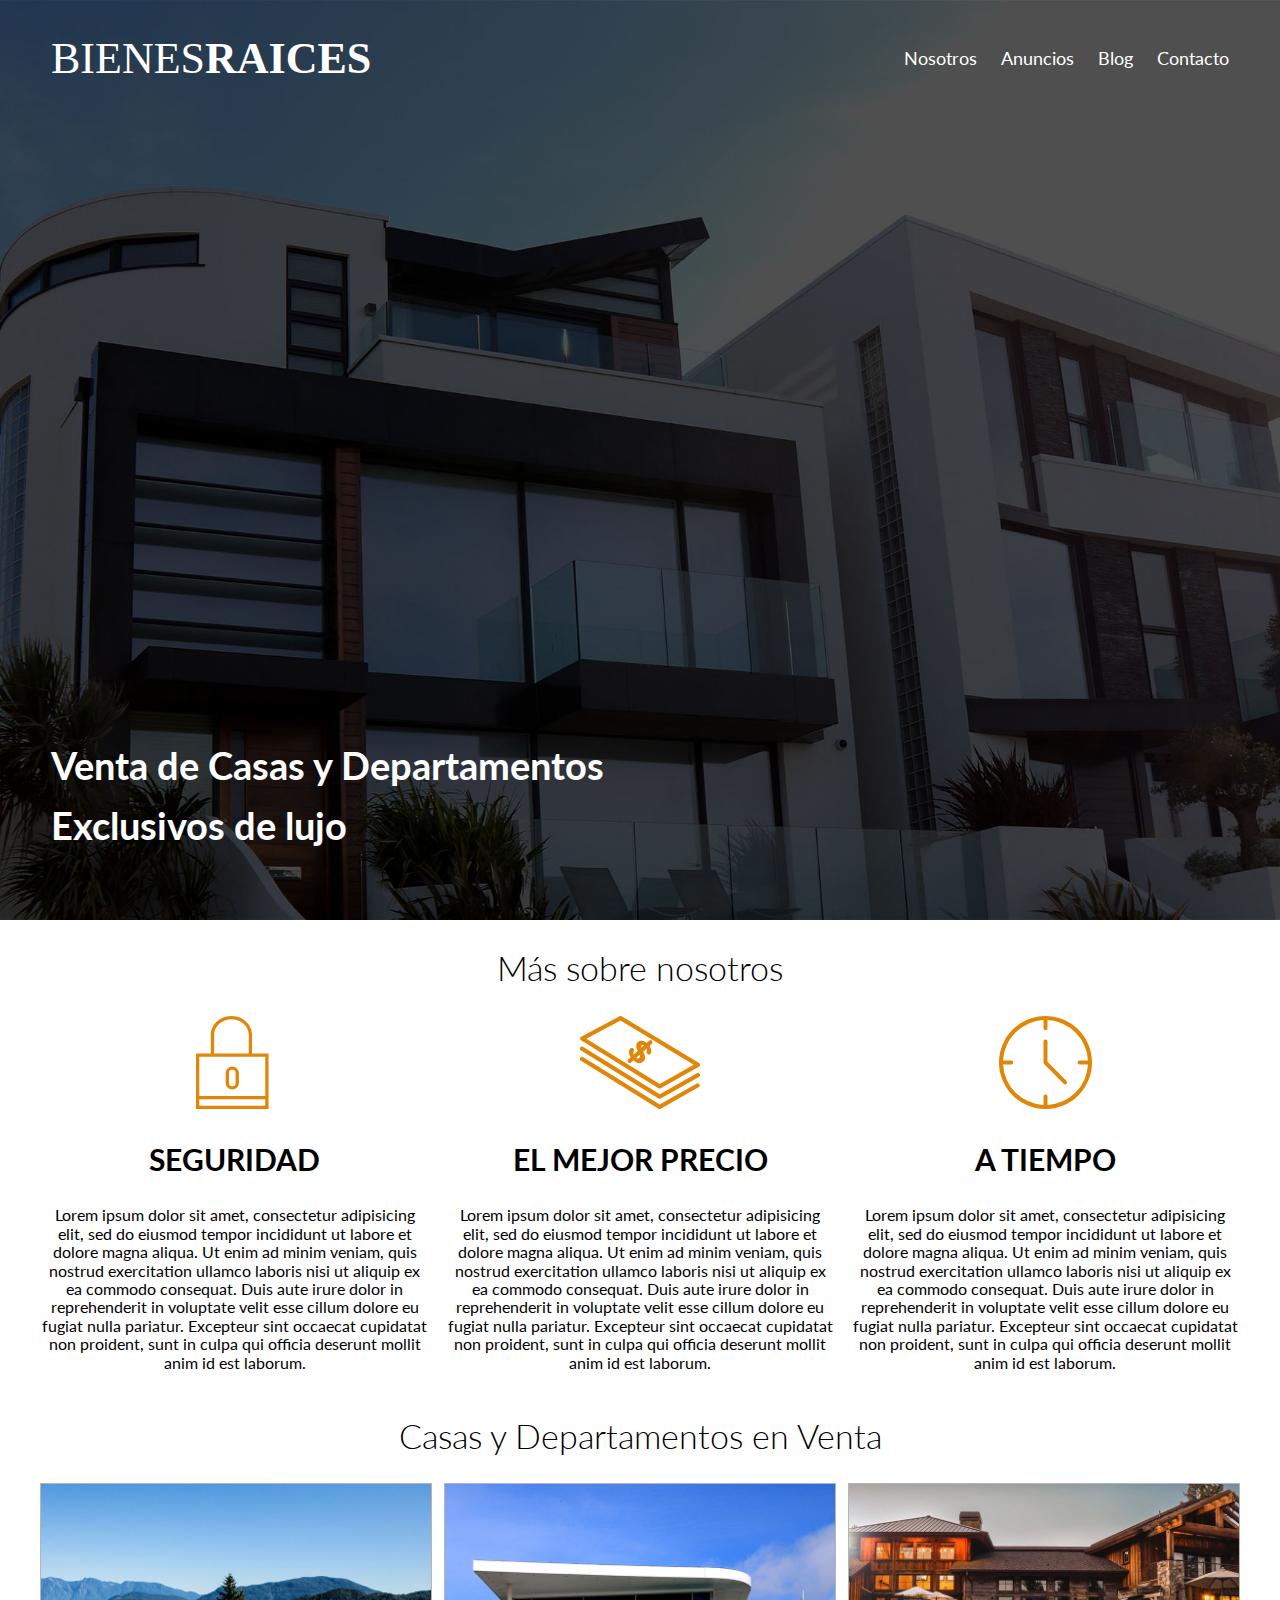
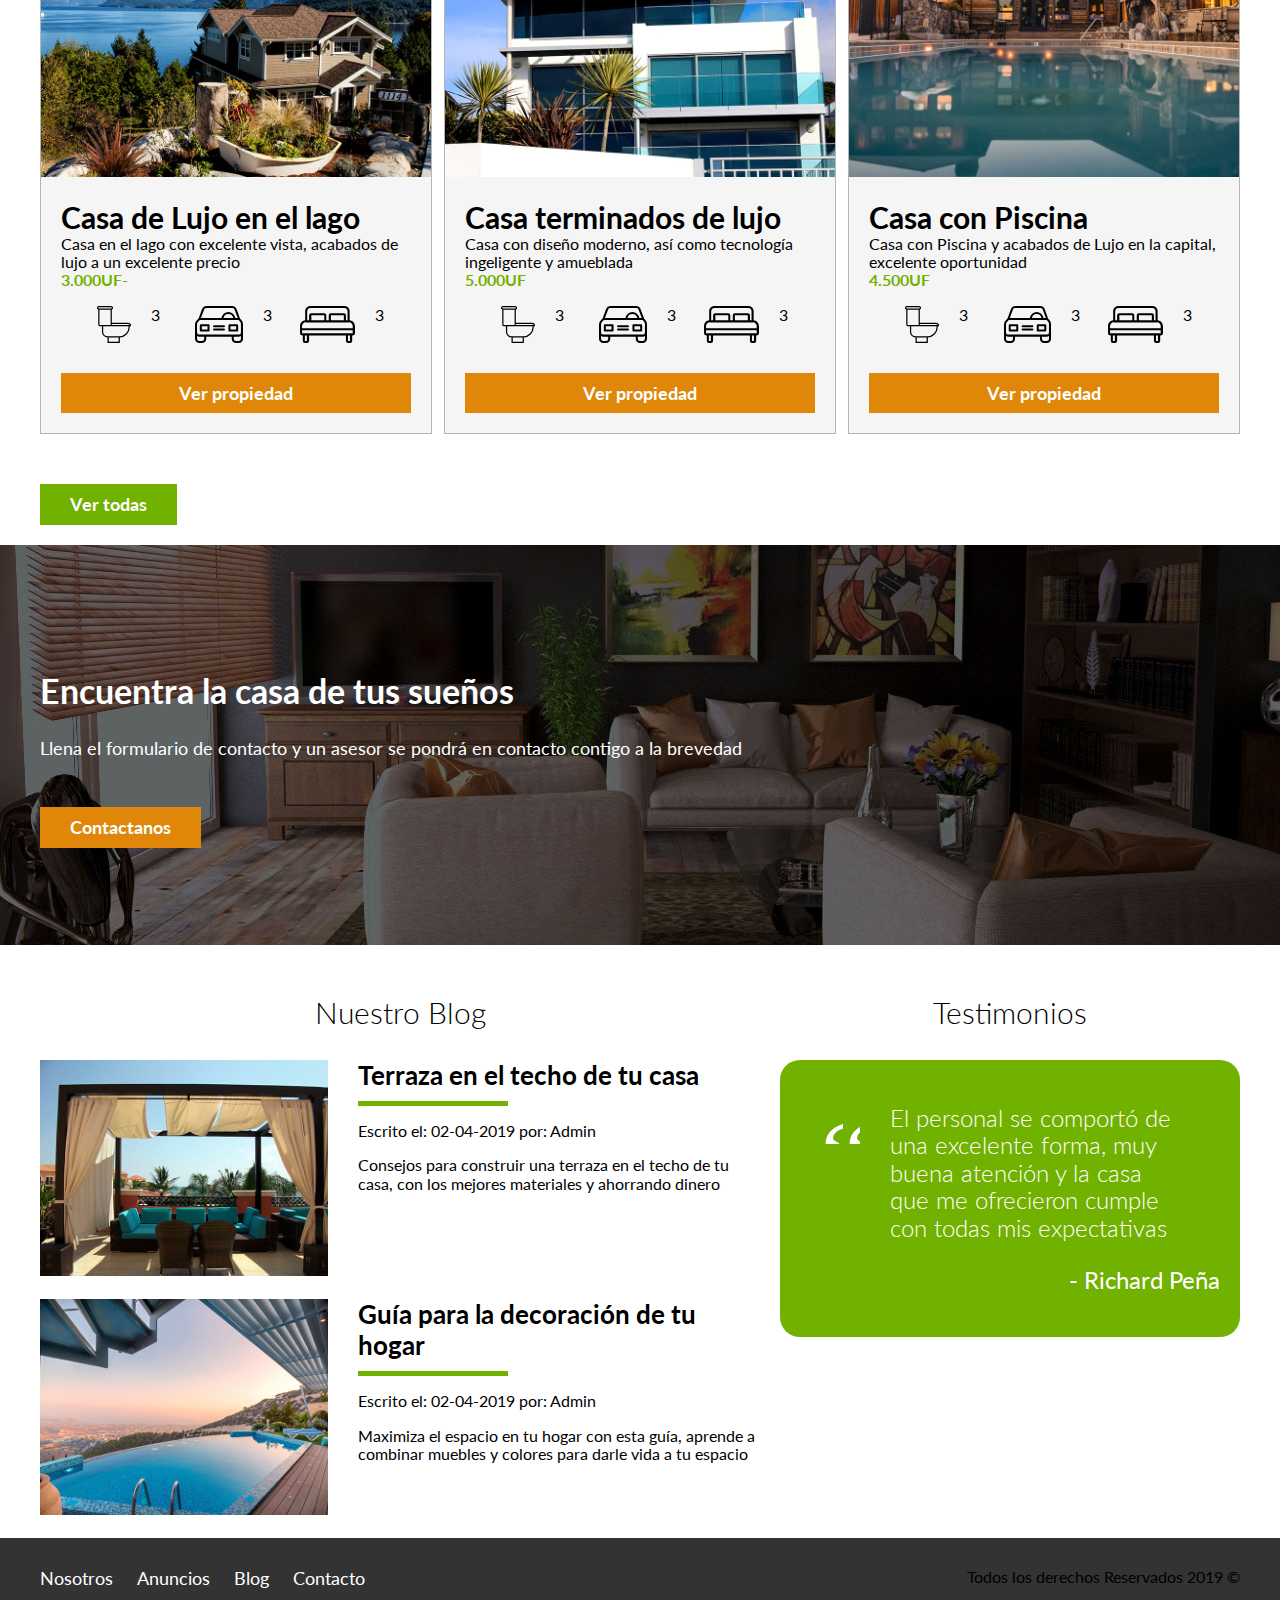
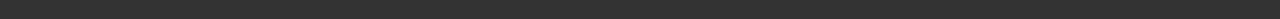
<file: index.html>
<!DOCTYPE html>
<html lang="es" dir="ltr">
  <head>
    <meta charset="utf-8">
    <title>Proyecto Bienes Raices</title>
    <link href="https://fonts.googleapis.com/css?family=Lato:300,400,700,900" rel="stylesheet">
    <link rel="stylesheet" href="css/normalize.css">
    <link rel="stylesheet" href="css/master.css">

  </head>
  <body>

    <header class="site-header inicio">
      <div class="contenedor contenido-header">
        <div class="barra">
          <a href="index.html">
            <img src="img/logo.svg" alt="Logotipo de Bienes Raices">
          </a>
          <nav class="navegacion">
            <a href="nosotros.html">Nosotros</a>
            <a href="anuncios.html">Anuncios</a>
            <a href="blog.html">Blog</a>
            <a href="contacto.html">Contacto</a>
          </nav>
        </div>
        <h1>Venta de Casas y Departamentos Exclusivos de lujo</h1>

      </div>
    </header>

    <section class="contenedor seccion">
      <h2 class="fw-300 centrar-texto">Más sobre nosotros</h2>

      <div class="iconos-nosotros">
        <div class="icono">
          <img src="img/icono1.svg" alt="Icono Seguridad">
          <h3>Seguridad</h3>
          <p>Lorem ipsum dolor sit amet, consectetur adipisicing elit, sed do eiusmod tempor incididunt ut labore et dolore magna aliqua. Ut enim ad minim veniam, quis nostrud exercitation ullamco laboris nisi ut aliquip ex ea commodo consequat. Duis aute irure dolor in reprehenderit in voluptate velit esse cillum dolore eu fugiat nulla pariatur. Excepteur sint occaecat cupidatat non proident, sunt in culpa qui officia deserunt mollit anim id est laborum.</p>
        </div>

        <div class="icono">
          <img src="img/icono2.svg" alt="Icono Mejor precio">
          <h3>El mejor precio</h3>
          <p>Lorem ipsum dolor sit amet, consectetur adipisicing elit, sed do eiusmod tempor incididunt ut labore et dolore magna aliqua. Ut enim ad minim veniam, quis nostrud exercitation ullamco laboris nisi ut aliquip ex ea commodo consequat. Duis aute irure dolor in reprehenderit in voluptate velit esse cillum dolore eu fugiat nulla pariatur. Excepteur sint occaecat cupidatat non proident, sunt in culpa qui officia deserunt mollit anim id est laborum.</p>
        </div>

        <div class="icono">
          <img src="img/icono3.svg" alt="Icono a tiempo">
          <h3>A tiempo</h3>
          <p>Lorem ipsum dolor sit amet, consectetur adipisicing elit, sed do eiusmod tempor incididunt ut labore et dolore magna aliqua. Ut enim ad minim veniam, quis nostrud exercitation ullamco laboris nisi ut aliquip ex ea commodo consequat. Duis aute irure dolor in reprehenderit in voluptate velit esse cillum dolore eu fugiat nulla pariatur. Excepteur sint occaecat cupidatat non proident, sunt in culpa qui officia deserunt mollit anim id est laborum.</p>
        </div>
      </div>
    </section>

    <main class="seccion contenedor">
      <h2 class="fw-300 centrar-texto">Casas y Departamentos en Venta</h2>
      <div class="contenedor-anuncio">
        <div class="anuncio">
          <img src="img/anuncio1.jpg" alt="Casa en el lago">
          <div class="contenido-anuncio">
            <h3>Casa de Lujo en el lago</h3>
            <p>Casa en el lago con excelente vista, acabados de lujo a un excelente precio</p>
            <p class="precio">3.000UF-</p>
            <ul class="iconos-caracteristicas">
              <li>
                <img src="img/icono_wc.svg" alt="icono wc">
                <p>3</p>
              </li>
              <li>
                <img src="img/icono_estacionamiento.svg" alt="icono estacionamiento">
                <p>3</p>
              </li>
              <li>
                <img src="img/icono_dormitorio.svg" alt="icono habitaciones">
                <p>3</p>
              </li>
            </ul>
            <a href="anuncio.html" class="boton boton-amarillo d-block">Ver propiedad</a>
          </div>
        </div>

        <div class="anuncio">
          <img src="img/anuncio2.jpg" alt="Casa con terminados de lujo">
          <div class="contenido-anuncio">
            <h3>Casa terminados de lujo</h3>
            <p>Casa con diseño moderno, así como tecnología ingeligente y amueblada</p>
            <p class="precio">5.000UF</p>
            <ul class="iconos-caracteristicas">
              <li>
                <img src="img/icono_wc.svg" alt="icono wc">
                <p>3</p>
              </li>
              <li>
                <img src="img/icono_estacionamiento.svg" alt="icono estacionamiento">
                <p>3</p>
              </li>
              <li>
                <img src="img/icono_dormitorio.svg" alt="icono habitaciones">
                <p>3</p>
              </li>
            </ul>

            <a href="anuncio.html" class="boton boton-amarillo d-block">Ver propiedad</a>
          </div>
        </div>

        <div class="anuncio">
          <img src="img/anuncio3.jpg" alt="Casa con Piscina">
          <div class="contenido-anuncio">
            <h3>Casa con Piscina</h3>
            <p>Casa con Piscina y acabados de Lujo en la capital, excelente oportunidad</p>
            <p class="precio">4.500UF</p>
            <ul class="iconos-caracteristicas">
              <li>
                <img src="img/icono_wc.svg" alt="icono wc">
                <p>3</p>
              </li>
              <li>
                <img src="img/icono_estacionamiento.svg" alt="icono estacionamiento">
                <p>3</p>
              </li>
              <li>
                <img src="img/icono_dormitorio.svg" alt="icono habitaciones">
                <p>3</p>
              </li>
            </ul>
            <a href="anuncio.html" class="boton boton-amarillo d-block">Ver propiedad</a>
          </div>
        </div>
      </div>
      </div>

      <div class="ver-todas">
        <a href="anuncios.html" class="boton boton-verde">Ver todas</a>
      </div>
      </main>

    <section class="imagen-contacto">
      <div class="contenedor contenido-contacto">
        <h2>Encuentra la casa de tus sueños</h2>
        <p>Llena el formulario de contacto y un asesor se pondrá en contacto contigo a la brevedad</p>
        <a href="contacto.html" class="boton boton-amarillo">Contactanos</a>
      </div>
    </section>

    <div class="contenedor-inferior contenedor seccion">
      <section class="blog">
        <h3 class="centrar-texto fw-300">Nuestro Blog</h3>

        <article class="entrada-blog">
          <div class="imagen">
            <img src="img/blog1.jpg" alt="Blog 1">
          </div>
          <div class="texto-entrada">
            <a href="entrada.html">
              <h4>Terraza en el techo de tu casa</h4>
            </a>
            <p>Escrito el: <span>02-04-2019</span> por: <span>Admin</span></p>
            <p>Consejos para construir una terraza en el techo de tu casa, con los mejores materiales y ahorrando dinero</p>
          </div>
        </article>

        <article class="entrada-blog">
          <div class="imagen">
            <img src="img/blog2.jpg" alt="Blog 2">
          </div>
          <div class="texto-entrada">
            <a href="entrada.html">
              <h4> Guía para la decoración de tu hogar</h4>
            </a>
            <p>Escrito el: <span>02-04-2019</span> por: <span>Admin</span></p>
            <p>Maximiza el espacio en tu hogar con esta guía, aprende a combinar muebles y colores para darle vida a tu espacio</p>
          </div>
        </article>
      </section>

      <section class="testimoniales">
        <h3 class="centrar-texto fw-300">Testimonios</h3>
        <div class="testimonial">
          <blockquote cite="http://">
            El personal se comportó de una excelente forma, muy buena atención y la casa que me ofrecieron cumple con todas mis expectativas
          </blockquote>
          <p>- Richard Peña</p>
        </div>

      </section>
    </div>


    <footer class="site-footer">
      <div class="contenedor contenedor-footer">
        <nav class="navegacion">
          <a href="nosotros.html">Nosotros</a>
          <a href="anuncios.html">Anuncios</a>
          <a href="blog.html">Blog</a>
          <a href="contacto.html">Contacto</a>
        </nav>
        <p class="copyright">Todos los derechos Reservados 2019 &copy;</p>
      </div>
  </footer>

</body>
</html>
</file>
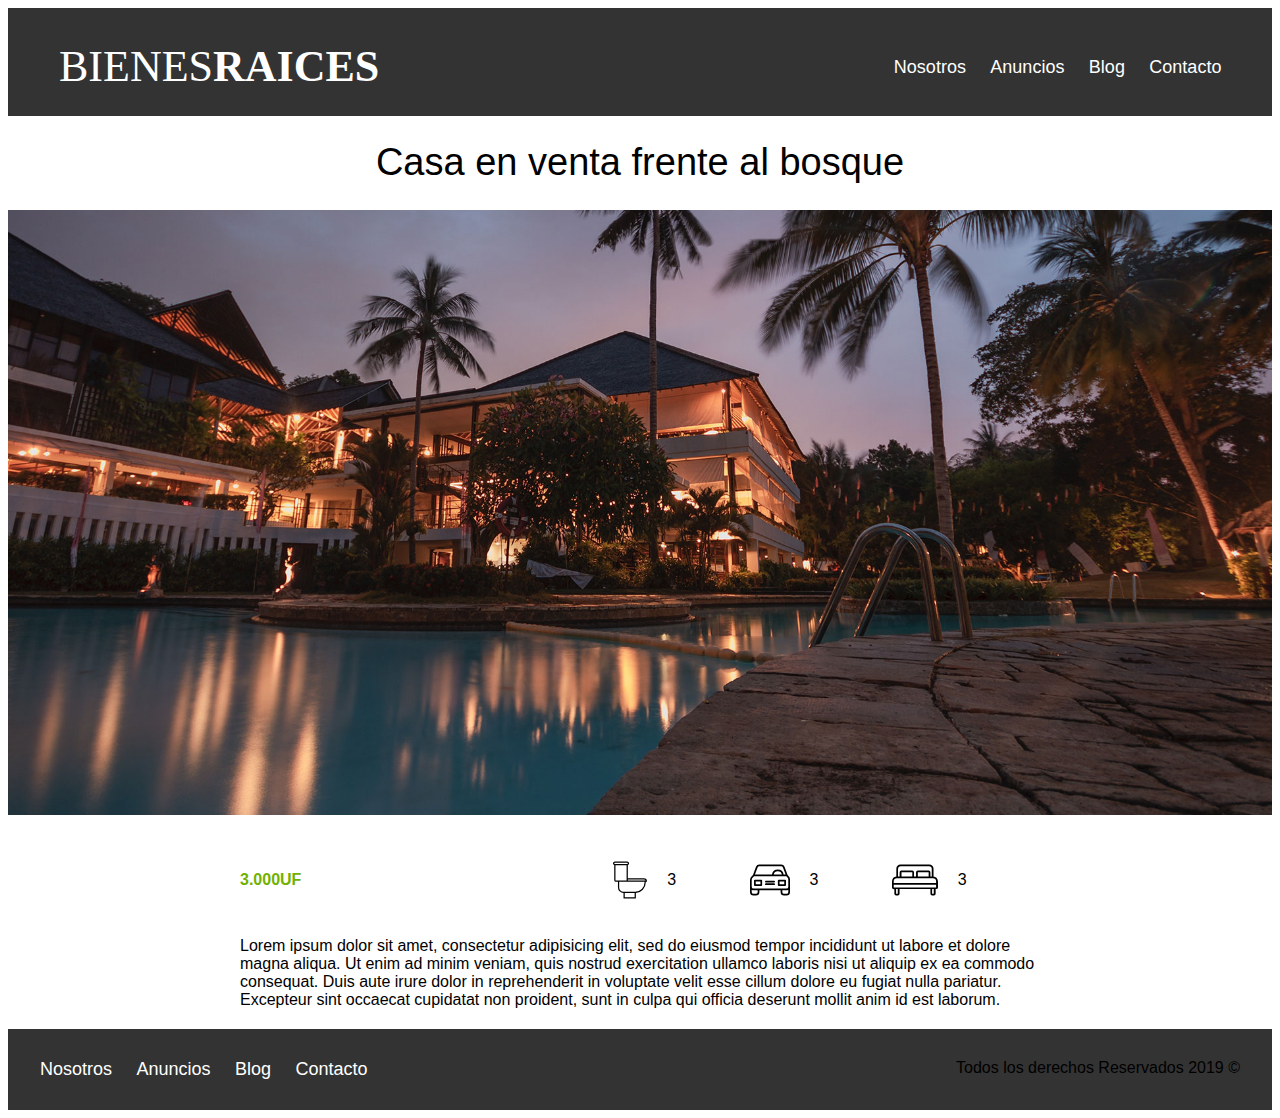
<file: anuncio.html>
<!DOCTYPE html>
<html lang="en" dir="ltr">
  <head>
    <meta charset="utf-8">
    <title></title>
    <link rel="stylesheet" href="css/master.css">
  </head>
  <body>
    <header class="site-header">
      <div class="contenedor contenido-header">
        <div class="barra">
          <a href="index.html">
            <img src="img/logo.svg" alt="Logotipo de Bienes Raices">
          </a>
          <nav class="navegacion">
            <a href="nosotros.html">Nosotros</a>
            <a href="anuncios.html">Anuncios</a>
            <a href="blog.html">Blog</a>
            <a href="contacto.html">Contacto</a>
          </nav>
        </div>


      </div>
    </header>

    <h1 class="fw-300 centrar-texto">Casa en venta frente al bosque</h1>
    <img src="img/destacada.jpg" alt="Imagen anuncio">

    <main class="contenedor seccion contenido-centrado">
      <div class="resumen-propiedad">
        <p class="precio">3.000UF</p>
        <ul class="iconos-caracteristicas">
          <li>
            <img src="img/icono_wc.svg" alt="icono wc">
            <p>3</p>
          </li>
          <li>
            <img src="img/icono_estacionamiento.svg" alt="icono estacionamiento">
            <p>3</p>
          </li>
          <li>
            <img src="img/icono_dormitorio.svg" alt="icono habitaciones">
            <p>3</p>
          </li>
        </ul>

      </div><!--resumen propiedad-->
      <p>Lorem ipsum dolor sit amet, consectetur adipisicing elit, sed do eiusmod tempor incididunt ut labore et dolore magna aliqua. Ut enim ad minim veniam, quis nostrud exercitation ullamco laboris nisi ut aliquip ex ea commodo consequat. Duis aute irure dolor in reprehenderit in voluptate velit esse cillum dolore eu fugiat nulla pariatur. Excepteur sint occaecat cupidatat non proident, sunt in culpa qui officia deserunt mollit anim id est laborum.</p>



    </main>



    <footer class="site-footer">
      <div class="contenedor contenedor-footer">
        <nav class="navegacion">
          <a href="nosotros.html">Nosotros</a>
          <a href="anuncios.html">Anuncios</a>
          <a href="blog.html">Blog</a>
          <a href="contacto.html">Contacto</a>
        </nav>
        <p class="copyright">Todos los derechos Reservados 2019 &copy;</p>
      </div>
    </footer>

  </body>
</html>
</file>
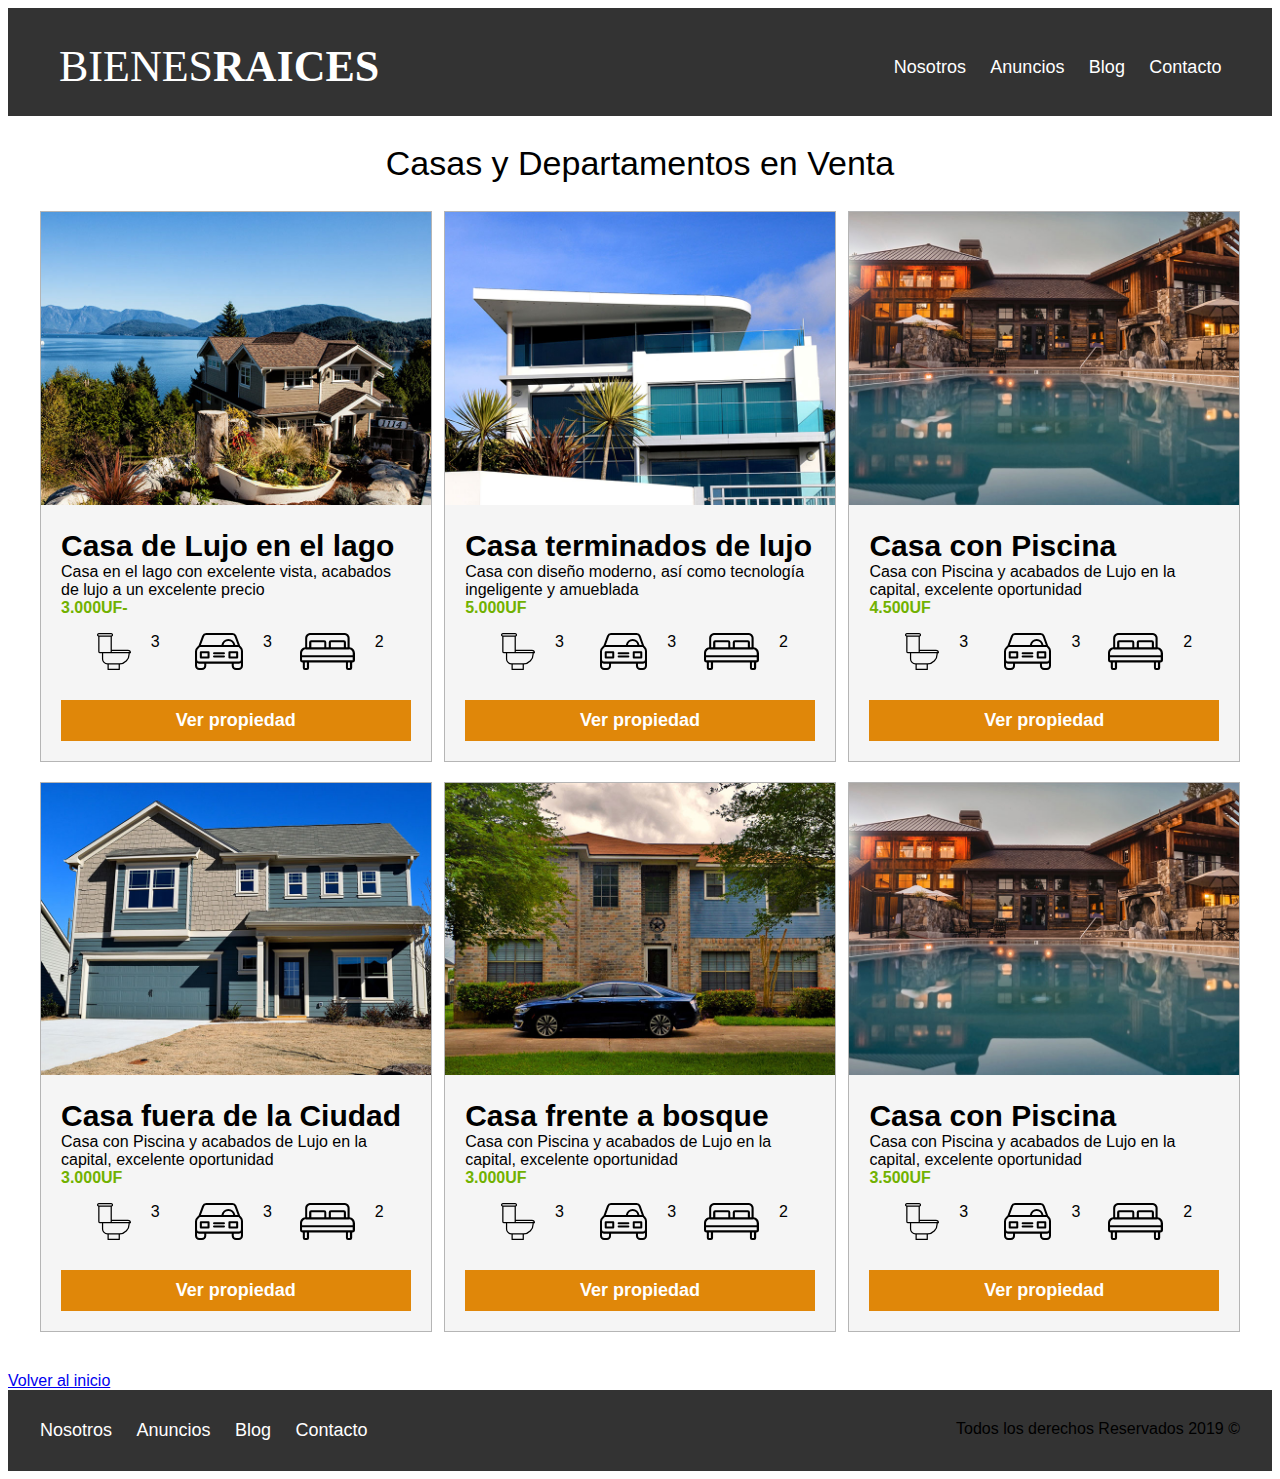
<file: anuncios.html>
<!DOCTYPE html>
<html lang="en" dir="ltr">
  <head>
    <meta charset="utf-8">
    <title></title>
    <link rel="stylesheet" href="css/master.css">
  </head>
  <body>
    <header class="site-header">
      <div class="contenedor contenido-header">
        <div class="barra">
          <a href="index.html">
            <img src="img/logo.svg" alt="Logotipo de Bienes Raices">
          </a>
          <nav class="navegacion">
            <a href="nosotros.html">Nosotros</a>
            <a href="anuncios.html">Anuncios</a>
            <a href="blog.html">Blog</a>
            <a href="contacto.html">Contacto</a>
          </nav>
        </div>


      </div>
    </header>
    <main class="seccion contenedor">
      <h2 class="fw-300 centrar-texto">Casas y Departamentos en Venta</h2>
      <div class="contenedor-anuncio">
        <div class="anuncio">
          <img src="img/anuncio1.jpg" alt="Casa en el lago">
          <div class="contenido-anuncio">
            <h3>Casa de Lujo en el lago</h3>
            <p>Casa en el lago con excelente vista, acabados de lujo a un excelente precio</p>
            <p class="precio">3.000UF-</p>
            <ul class="iconos-caracteristicas">
              <li>
                <img src="img/icono_wc.svg" alt="icono wc">
                <p>3</p>
              </li>
              <li>
                <img src="img/icono_estacionamiento.svg" alt="icono estacionamiento">
                <p>3</p>
              </li>
              <li>
                <img src="img/icono_dormitorio.svg" alt="icono habitaciones">
                <p>2</p>
              </li>
            </ul>
            <a href="anuncio.html" class="boton boton-amarillo d-block">Ver propiedad</a>
          </div>
        </div>

        <div class="anuncio">
          <img src="img/anuncio2.jpg" alt="Casa con terminados de lujo">
          <div class="contenido-anuncio">
            <h3>Casa terminados de lujo</h3>
            <p>Casa con diseño moderno, así como tecnología ingeligente y amueblada</p>
            <p class="precio">5.000UF</p>
            <ul class="iconos-caracteristicas">
              <li>
                <img src="img/icono_wc.svg" alt="icono wc">
                <p>3</p>
              </li>
              <li>
                <img src="img/icono_estacionamiento.svg" alt="icono estacionamiento">
                <p>3</p>
              </li>
              <li>
                <img src="img/icono_dormitorio.svg" alt="icono habitaciones">
                <p>2</p>
              </li>
            </ul>

            <a href="anuncio.html" class="boton boton-amarillo d-block">Ver propiedad</a>
          </div>
        </div>

        <div class="anuncio">
          <img src="img/anuncio3.jpg" alt="Casa con Piscina">
          <div class="contenido-anuncio">
            <h3>Casa con Piscina</h3>
            <p>Casa con Piscina y acabados de Lujo en la capital, excelente oportunidad</p>
            <p class="precio">4.500UF</p>
            <ul class="iconos-caracteristicas">
              <li>
                <img src="img/icono_wc.svg" alt="icono wc">
                <p>3</p>
              </li>
              <li>
                <img src="img/icono_estacionamiento.svg" alt="icono estacionamiento">
                <p>3</p>
              </li>
              <li>
                <img src="img/icono_dormitorio.svg" alt="icono habitaciones">
                <p>2</p>
              </li>
            </ul>
            <a href="anuncio.html" class="boton boton-amarillo d-block">Ver propiedad</a>
          </div>
        </div>

        <div class="anuncio">
          <img src="img/anuncio4.jpg" alt="Casa fuera de la ciudad">
          <div class="contenido-anuncio">
            <h3>Casa fuera de la Ciudad</h3>
            <p>Casa con Piscina y acabados de Lujo en la capital, excelente oportunidad</p>
            <p class="precio">3.000UF</p>
            <ul class="iconos-caracteristicas">
              <li>
                <img src="img/icono_wc.svg" alt="icono wc">
                <p>3</p>
              </li>
              <li>
                <img src="img/icono_estacionamiento.svg" alt="icono estacionamiento">
                <p>3</p>
              </li>
              <li>
                <img src="img/icono_dormitorio.svg" alt="icono habitaciones">
                <p>2</p>
              </li>
            </ul>
            <a href="anuncio.html" class="boton boton-amarillo d-block">Ver propiedad</a>
          </div>
        </div>

        <div class="anuncio">
          <img src="img/anuncio5.jpg" alt="Casa con Piscina">
          <div class="contenido-anuncio">
            <h3>Casa frente a bosque</h3>
            <p>Casa con Piscina y acabados de Lujo en la capital, excelente oportunidad</p>
            <p class="precio">3.000UF</p>
            <ul class="iconos-caracteristicas">
              <li>
                <img src="img/icono_wc.svg" alt="icono wc">
                <p>3</p>
              </li>
              <li>
                <img src="img/icono_estacionamiento.svg" alt="icono estacionamiento">
                <p>3</p>
              </li>
              <li>
                <img src="img/icono_dormitorio.svg" alt="icono habitaciones">
                <p>2</p>
              </li>
            </ul>
            <a href="anuncio.html" class="boton boton-amarillo d-block">Ver propiedad</a>
          </div>
        </div>

        <div class="anuncio">
          <img src="img/anuncio3.jpg" alt="Casa con Piscina">
          <div class="contenido-anuncio">
            <h3>Casa con Piscina</h3>
            <p>Casa con Piscina y acabados de Lujo en la capital, excelente oportunidad</p>
            <p class="precio">3.500UF</p>
            <ul class="iconos-caracteristicas">
              <li>
                <img src="img/icono_wc.svg" alt="icono wc">
                <p>3</p>
              </li>
              <li>
                <img src="img/icono_estacionamiento.svg" alt="icono estacionamiento">
                <p>3</p>
              </li>
              <li>
                <img src="img/icono_dormitorio.svg" alt="icono habitaciones">
                <p>2</p>
              </li>
            </ul>
            <a href="anuncio.html" class="boton boton-amarillo d-block">Ver propiedad</a>
          </div>
        </div>
      </div>
      </div>

      </main>




    <a href="index.html">Volver al inicio</a>
    <footer class="site-footer">
      <div class="contenedor contenedor-footer">
        <nav class="navegacion">
          <a href="nosotros.html">Nosotros</a>
          <a href="anuncios.html">Anuncios</a>
          <a href="blog.html">Blog</a>
          <a href="contacto.html">Contacto</a>
        </nav>
        <p class="copyright">Todos los derechos Reservados 2019 &copy;</p>
      </div>
    </footer>

  </body>
</html>
</file>
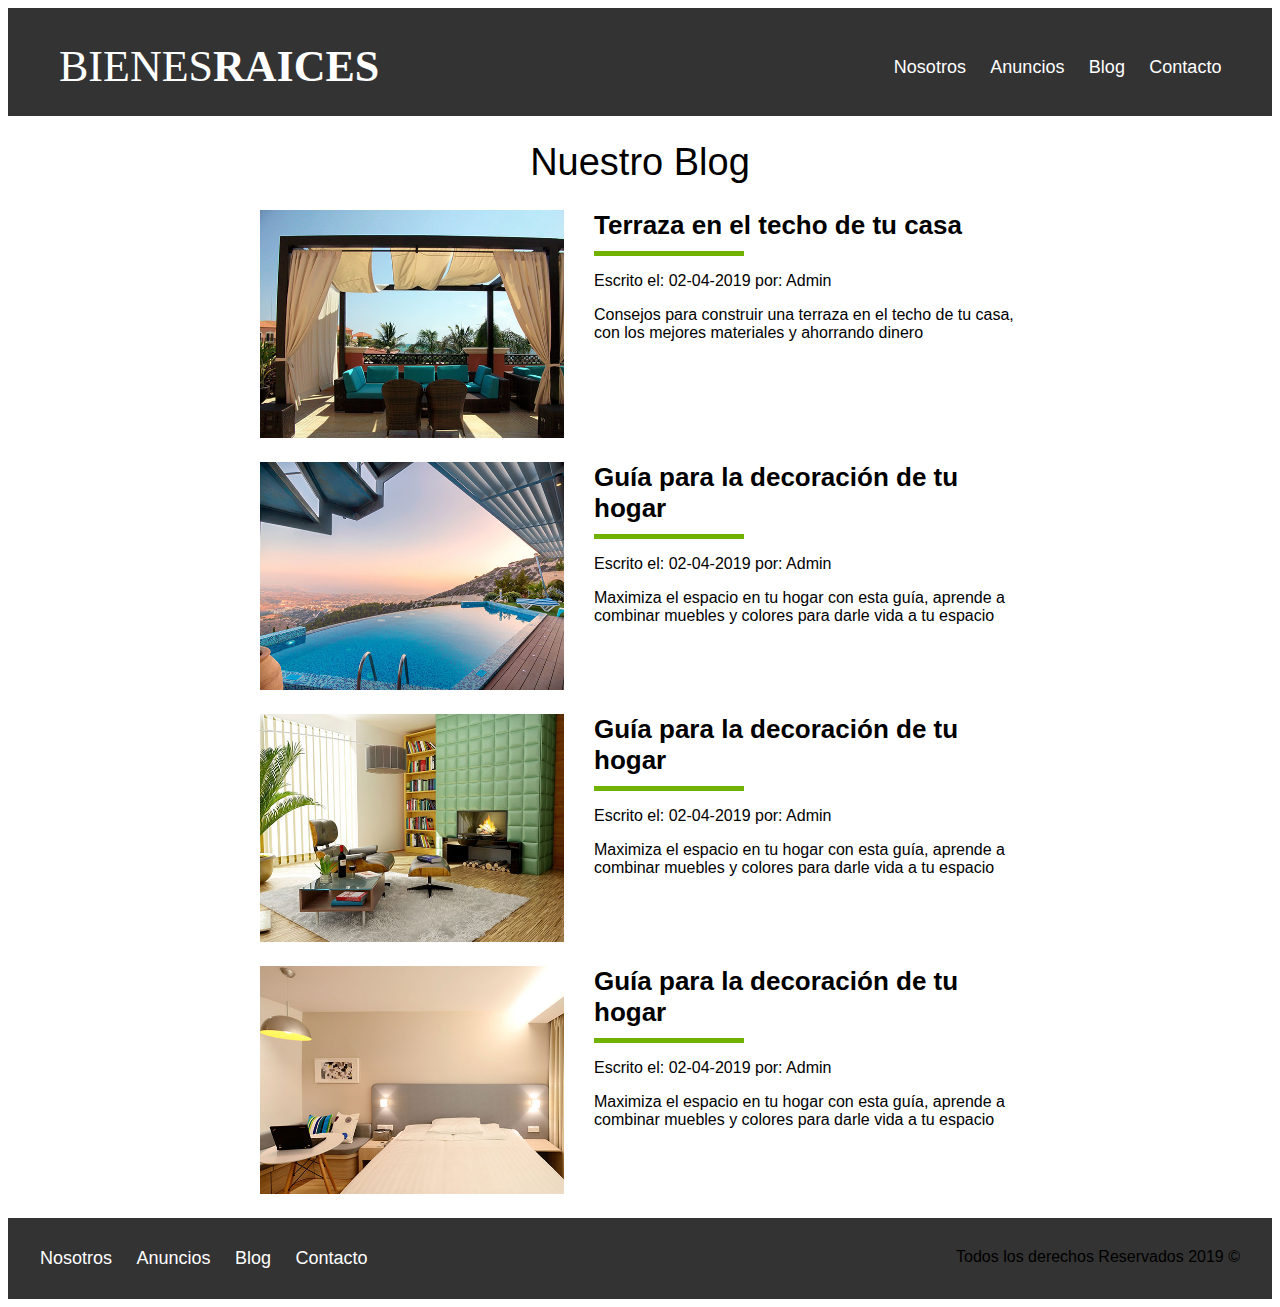
<file: blog.html>
<!DOCTYPE html>
<html lang="en" dir="ltr">
  <head>
    <meta charset="utf-8">
    <title></title>
    <link rel="stylesheet" href="css/master.css">
  </head>
  <body>
    <header class="site-header">
      <div class="contenedor contenido-header">
        <div class="barra">
          <a href="index.html">
            <img src="img/logo.svg" alt="Logotipo de Bienes Raices">
          </a>
          <nav class="navegacion">
            <a href="nosotros.html">Nosotros</a>
            <a href="anuncios.html">Anuncios</a>
            <a href="blog.html">Blog</a>
            <a href="contacto.html">Contacto</a>
          </nav>
        </div>


      </div>
    </header>

    <main class="contenedor seccion contenido-centrado">
      <h1 class="fw-300 centrar-texto">Nuestro Blog</h1>

      <div class="contenedor-inferior contenedor seccion">
        <section class="contenido-centrado">

          <article class="entrada-blog">
            <div class="imagen">
              <img src="img/blog1.jpg" alt="Blog 1">
            </div>
            <div class="texto-entrada">
              <a href="entrada.html">
                <h4>Terraza en el techo de tu casa</h4>
              </a>
              <p>Escrito el: <span>02-04-2019</span> por: <span>Admin</span></p>
              <p>Consejos para construir una terraza en el techo de tu casa, con los mejores materiales y ahorrando dinero</p>
            </div>
          </article>

          <article class="entrada-blog">
            <div class="imagen">
              <img src="img/blog2.jpg" alt="Blog 2">
            </div>
            <div class="texto-entrada">
              <a href="entrada.html">
                <h4>Guía para la decoración de tu hogar</h4>
              </a>
              <p>Escrito el: <span>02-04-2019</span> por: <span>Admin</span></p>
              <p>Maximiza el espacio en tu hogar con esta guía, aprende a combinar muebles y colores para darle vida a tu espacio</p>
            </div>
          </article>

          <article class="entrada-blog">
            <div class="imagen">
              <img src="img/blog3.jpg" alt="Blog 1">
            </div>
            <div class="texto-entrada">
              <a href="entrada.html">
                <h4>Guía para la decoración de tu hogar</h4>
              </a>
              <p>Escrito el: <span>02-04-2019</span> por: <span>Admin</span></p>
              <p>Maximiza el espacio en tu hogar con esta guía, aprende a combinar muebles y colores para darle vida a tu espacio</p>
            </div>
          </article>

          <article class="entrada-blog">
            <div class="imagen">
              <img src="img/blog4.jpg" alt="Blog 1">
            </div>
            <div class="texto-entrada">
              <a href="entrada.html">
                <h4>Guía para la decoración de tu hogar</h4>
              </a>
              <p>Escrito el: <span>02-04-2019</span> por: <span>Admin</span></p>
              <p>Maximiza el espacio en tu hogar con esta guía, aprende a combinar muebles y colores para darle vida a tu espacio</p>
            </div>
          </article>
        </section>

      </div>
    </main>



    <footer class="site-footer">
      <div class="contenedor contenedor-footer">
        <nav class="navegacion">
          <a href="nosotros.html">Nosotros</a>
          <a href="anuncios.html">Anuncios</a>
          <a href="blog.html">Blog</a>
          <a href="contacto.html">Contacto</a>
        </nav>
        <p class="copyright">Todos los derechos Reservados 2019 &copy;</p>
      </div>
    </footer>

  </body>
</html>
</file>
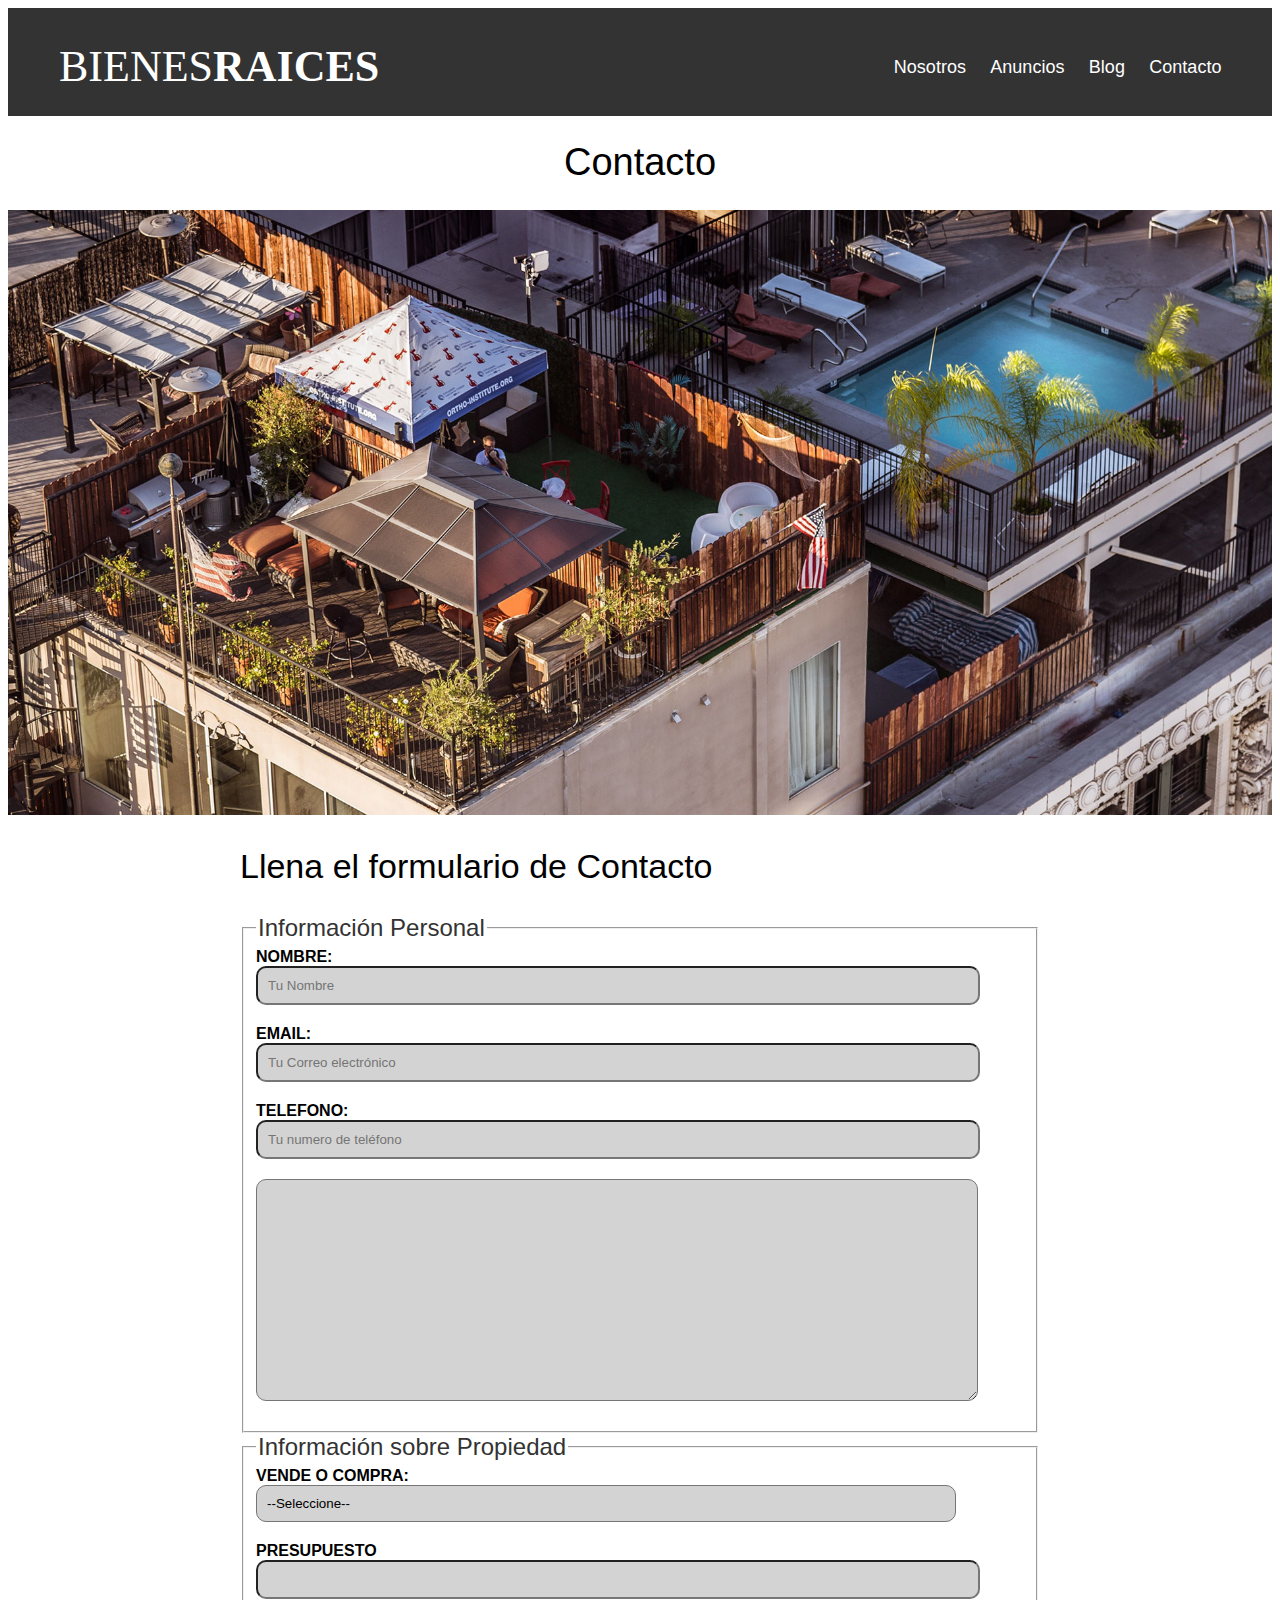
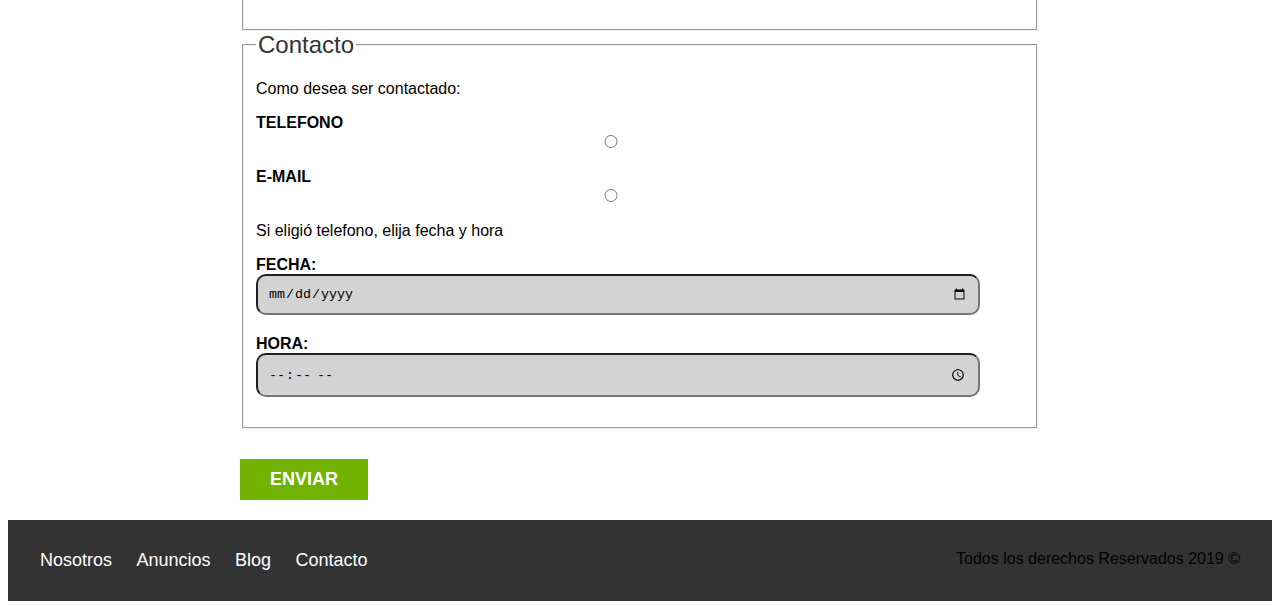
<file: contacto.html>
<!DOCTYPE html>
<html lang="en" dir="ltr">
  <head>
    <meta charset="utf-8">
    <title></title>
    <link rel="stylesheet" href="css/master.css">
  </head>
  <body>
    <header class="site-header">
      <div class="contenedor contenido-header">
        <div class="barra">
          <a href="index.html">
            <img src="img/logo.svg" alt="Logotipo de Bienes Raices">
          </a>
          <nav class="navegacion">
            <a href="nosotros.html">Nosotros</a>
            <a href="anuncios.html">Anuncios</a>
            <a href="blog.html">Blog</a>
            <a href="contacto.html">Contacto</a>
          </nav>
        </div>


      </div>
    </header>

    <h1 class="fw-300 centrar-texto">Contacto</h1>
    <img src="img/destacada3.jpg" alt="Imagen Principal">

    <main class="contenedor seccion contenido-centrado">
      <h2 class="fw-300 centrar texto">Llena el formulario de Contacto</h2>
      <form class="" action="" method="post">

        <fieldset>
          <legend>Información Personal</legend>

          <label for="nombre">Nombre:</label>
          <input type="text" id="nombre" placeholder="Tu Nombre"name="">
          <label for="email">email:</label>
          <input type="email" id="email" placeholder="Tu Correo electrónico"name="">
          <label for="telefono">telefono:</label>
          <input type="tel" id="telefono" placeholder="Tu numero de teléfono" required>
          <label for="Mensaje" id="Mensaje"></label>
          <textarea name="mensaje" id="mensaje" rows="8" cols="80"></textarea>

        </fieldset>

        <fieldset>
          <legend>Información sobre Propiedad</legend>
          <label for="compra-venta">Vende o Compra:</label>
          <select class="" name="" id="compra-venta">
            <option value="Seleccione" disabled selected>--Seleccione--</option>
            <option value="Compra">Compra</option>
            <option value="Venta">Venta</option>
          </select>
          <label for="presupuesto">presupuesto</label>
          <input type="number" id="presupuesto" min="0" max: "15000000">

        </fieldset>

        <fieldset>
          <legend>Contacto</legend>
          <p>Como desea ser contactado:</p>
          <label for="telefono">Telefono</label>
          <input type="radio" name="contacto" value="telefono" id="telefono">
          <label for="correo">E-Mail</label>
          <input type="radio" name="contacto" value="correo" id="correo">

          <p>Si eligió telefono, elija fecha y hora</p>
          <label for="fecha">Fecha:</label>
          <input type="date" id="fecha">
          <label for="hora">Hora: </label>
          <input type="time" id="hora" min="09:00" max="18:00">

        </fieldset>

        <input class="boton boton-verde" type="submit" name="" value="ENVIAR">
      </form>

    </main>



    <footer class="site-footer">
      <div class="contenedor contenedor-footer">
        <nav class="navegacion">
          <a href="nosotros.html">Nosotros</a>
          <a href="anuncios.html">Anuncios</a>
          <a href="blog.html">Blog</a>
          <a href="contacto.html">Contacto</a>
        </nav>
        <p class="copyright">Todos los derechos Reservados 2019 &copy;</p>
      </div>
    </footer>

  </body>
</html>
</file>
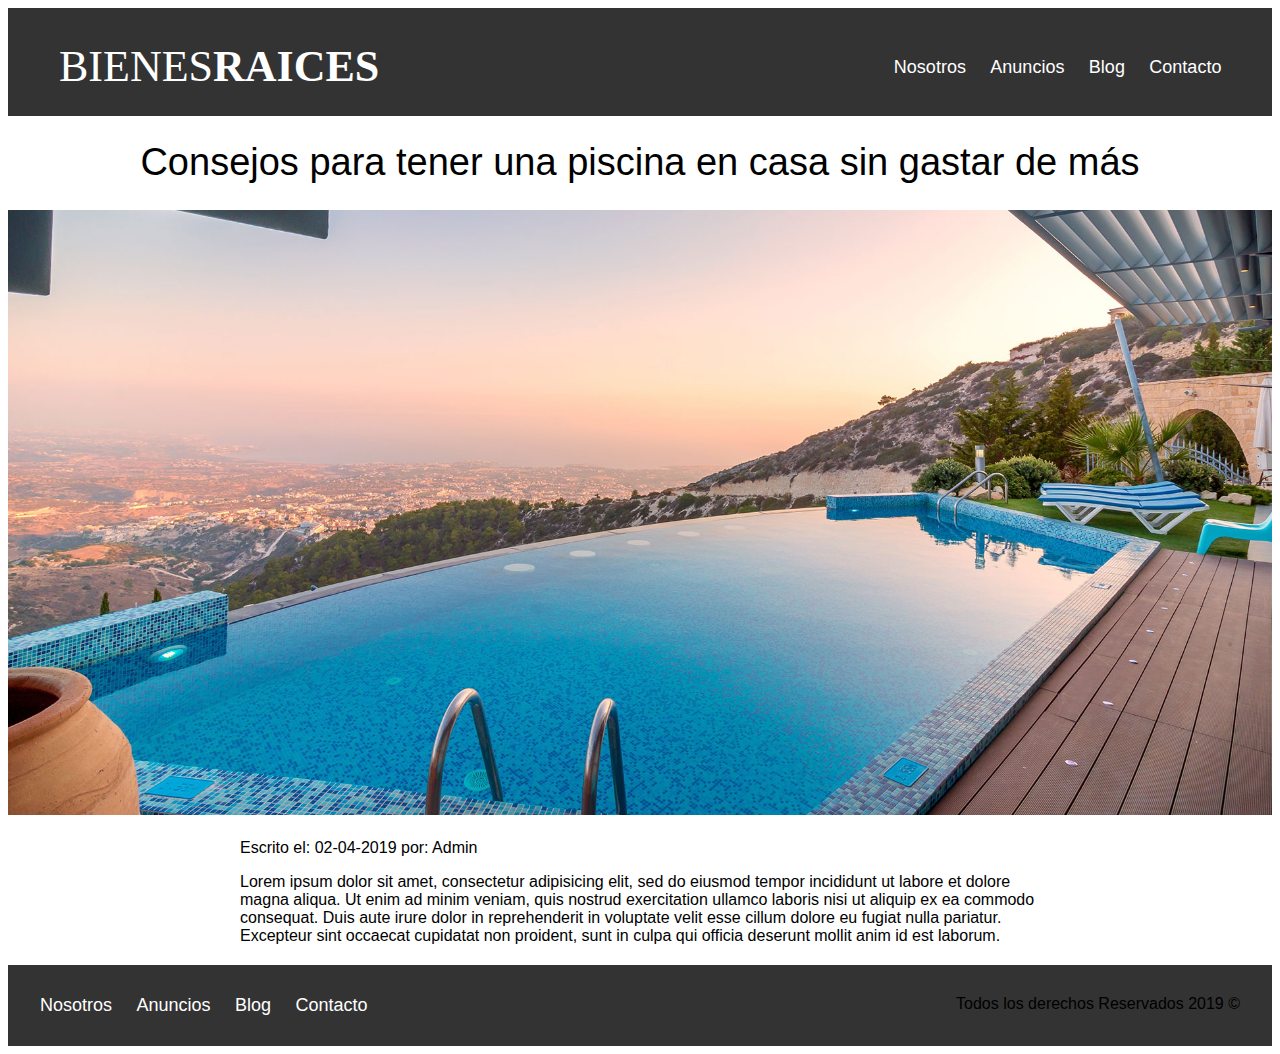
<file: entrada.html>
<!DOCTYPE html>
<html lang="en" dir="ltr">
  <head>
    <meta charset="utf-8">
    <title></title>
    <link rel="stylesheet" href="css/master.css">
  </head>
  <body>
    <header class="site-header">
      <div class="contenedor contenido-header">
        <div class="barra">
          <a href="index.html">
            <img src="img/logo.svg" alt="Logotipo de Bienes Raices">
          </a>
          <nav class="navegacion">
            <a href="nosotros.html">Nosotros</a>
            <a href="anuncios.html">Anuncios</a>
            <a href="blog.html">Blog</a>
            <a href="contacto.html">Contacto</a>
          </nav>
        </div>


      </div>
    </header>

    <h1 class="fw-300 centrar-texto">Consejos para tener una piscina en casa sin gastar de más</h1>
    <img src="img/destacada2.jpg" alt="Imagen Principal">

    <main class="contenedor seccion contenido-centrado texto-entrada">
      <p>Escrito el: <span>02-04-2019</span> por: <span>Admin</span></p>
      <p>Lorem ipsum dolor sit amet, consectetur adipisicing elit, sed do eiusmod tempor incididunt ut labore et dolore magna aliqua. Ut enim ad minim veniam, quis nostrud exercitation ullamco laboris nisi ut aliquip ex ea commodo consequat. Duis aute irure dolor in reprehenderit in voluptate velit esse cillum dolore eu fugiat nulla pariatur. Excepteur sint occaecat cupidatat non proident, sunt in culpa qui officia deserunt mollit anim id est laborum.</p>
    </main>



    <footer class="site-footer">
      <div class="contenedor contenedor-footer">
        <nav class="navegacion">
          <a href="nosotros.html">Nosotros</a>
          <a href="anuncios.html">Anuncios</a>
          <a href="blog.html">Blog</a>
          <a href="contacto.html">Contacto</a>
        </nav>
        <p class="copyright">Todos los derechos Reservados 2019 &copy;</p>
      </div>
    </footer>

  </body>
</html>
</file>
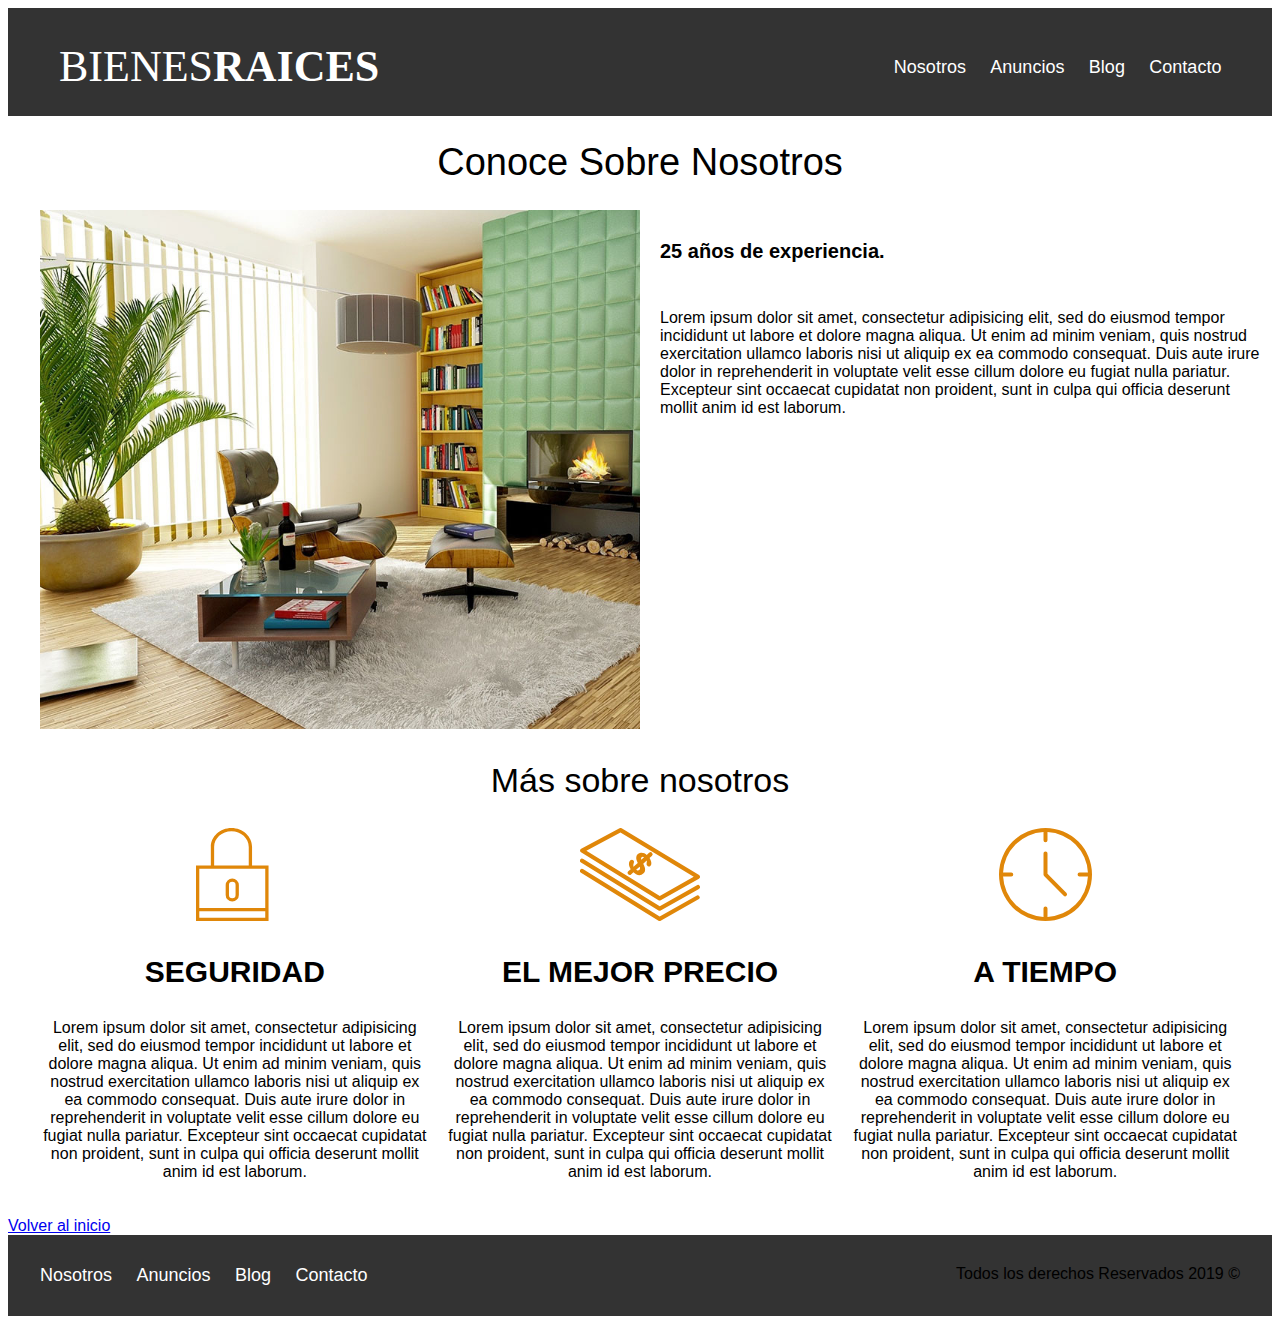
<file: nosotros.html>
<!DOCTYPE html>
<html lang="en" dir="ltr">
  <head>
    <meta charset="utf-8">
    <title></title>
    <link rel="stylesheet" href="css/master.css">
  </head>
  <body>
    <header class="site-header">
      <div class="contenedor contenido-header">
        <div class="barra">
          <a href="index.html">
            <img src="img/logo.svg" alt="Logotipo de Bienes Raices">
          </a>
          <nav class="navegacion">
            <a href="nosotros.html">Nosotros</a>
            <a href="anuncios.html">Anuncios</a>
            <a href="blog.html">Blog</a>
            <a href="contacto.html">Contacto</a>
          </nav>
        </div>


      </div>
    </header>
    <main class="sobre-nosotros">
      <h1 class="fw-300 centrar-texto">Conoce Sobre Nosotros</h1>
      <div class="contenedor contenido-nosotros">
        <div class="imagen-nosotros">
          <img src="img/nosotros.jpg" alt="Nosotros">
        </div>
        <div class="texto-nosotros">
          <blockquote>25 años de experiencia.</blockquote>
          <p>Lorem ipsum dolor sit amet, consectetur adipisicing elit, sed do eiusmod tempor incididunt ut labore et dolore magna aliqua. Ut enim ad minim veniam, quis nostrud exercitation ullamco laboris nisi ut aliquip ex ea commodo consequat. Duis aute irure dolor in reprehenderit in voluptate velit esse cillum dolore eu fugiat nulla pariatur. Excepteur sint occaecat cupidatat non proident, sunt in culpa qui officia deserunt mollit anim id est laborum.</p>
        </div>
      </div>
      <div class="contenedor seccion">
        <h2 class="fw-300 centrar-texto">Más sobre nosotros</h2>

        <div class="iconos-nosotros">
          <div class="icono">
            <img src="img/icono1.svg" alt="Icono Seguridad">
            <h3>Seguridad</h3>
            <p>Lorem ipsum dolor sit amet, consectetur adipisicing elit, sed do eiusmod tempor incididunt ut labore et dolore magna aliqua. Ut enim ad minim veniam, quis nostrud exercitation ullamco laboris nisi ut aliquip ex ea commodo consequat. Duis aute irure dolor in reprehenderit in voluptate velit esse cillum dolore eu fugiat nulla pariatur. Excepteur sint occaecat cupidatat non proident, sunt in culpa qui officia deserunt mollit anim id est laborum.</p>
          </div>

          <div class="icono">
            <img src="img/icono2.svg" alt="Icono Mejor precio">
            <h3>El mejor precio</h3>
            <p>Lorem ipsum dolor sit amet, consectetur adipisicing elit, sed do eiusmod tempor incididunt ut labore et dolore magna aliqua. Ut enim ad minim veniam, quis nostrud exercitation ullamco laboris nisi ut aliquip ex ea commodo consequat. Duis aute irure dolor in reprehenderit in voluptate velit esse cillum dolore eu fugiat nulla pariatur. Excepteur sint occaecat cupidatat non proident, sunt in culpa qui officia deserunt mollit anim id est laborum.</p>
          </div>

          <div class="icono">
            <img src="img/icono3.svg" alt="Icono a tiempo">
            <h3>A tiempo</h3>
            <p>Lorem ipsum dolor sit amet, consectetur adipisicing elit, sed do eiusmod tempor incididunt ut labore et dolore magna aliqua. Ut enim ad minim veniam, quis nostrud exercitation ullamco laboris nisi ut aliquip ex ea commodo consequat. Duis aute irure dolor in reprehenderit in voluptate velit esse cillum dolore eu fugiat nulla pariatur. Excepteur sint occaecat cupidatat non proident, sunt in culpa qui officia deserunt mollit anim id est laborum.</p>
          </div>
        </div>
      </div>
    </main>



    <a href="index.html">Volver al inicio</a>
    <footer class="site-footer">
      <div class="contenedor contenedor-footer">
        <nav class="navegacion">
          <a href="nosotros.html">Nosotros</a>
          <a href="anuncios.html">Anuncios</a>
          <a href="blog.html">Blog</a>
          <a href="contacto.html">Contacto</a>
        </nav>
        <p class="copyright">Todos los derechos Reservados 2019 &copy;</p>
      </div>
    </footer>

  </body>
</html>
</file>
<file: css/master.css>
html {
    font-size: 62.5%;
    /*Reset REMS - 62.5% = 10px de 16px*/
}

body {
    font-family: 'Lato', sans-serif;
    font-size: 1.6rem;
}


/*Globales*/

.contenedor {
    width: 95%;
    max-width: 120rem;
    /** = 1200px; **/
    margin: 0 auto;
}

img {
    max-width: 100%;
}

h1 {
    font-size: 3.8rem;
}

h2 {
    font-size: 3.4rem;
}

h3 {
    font-size: 3rem;
}

h4 {
    font-size: 2.6rem;
}


/*Utilidades*/

.seccion {
    margin-top: 2rem;
    margin-bottom: 2rem;
}

.fw-300 {
    font-weight: 300;
}

.centrar-texto {
    text-align: center;
}

.d-block {
    display: block!important;
}

.contenido-centrado {
    max-width: 800px;
}


/*botones*/

.boton {
    color: white;
    font-weight: 700;
    text-decoration: none;
    font-size: 1.8rem;
    padding: 1rem 3rem;
    margin-top: 3rem;
    display: inline-block;
    text-align: center;
    border: none;
    display: block;
    flex: 0 0 100%;
}

@media(min-width: 768px) {
    .boton {
        display: inline-block;
        flex: 0 0 auto;
    }
}

.boton:hover {
    cursor: pointer;
}

.boton-amarillo {
    background-color: #E08709;
}

.boton-verde {
    background-color: #71B100;
}


/* Header*/

.site-header {
    background-color: #333333;
    background-position: center;
    background-size: cover;
    padding: 0 2rem 2rem 2rem;
}

.site-header.inicio {
    background: url(../img/header.jpg);
    background-position: center;
    background-size: cover;
    height: 100vh;
    min-height: 6rem;
}

.contenido-header {
    height: 100%;
    display: flex;
    flex-direction: column;
    justify-content: space-between;
    text-align: center;
}

@media(min-width: 768px) {
    .contenido-header {
        text-align: left;
    }
}

.contenido-header h1 {
    color: white;
    padding-bottom: 2rem;
    max-width: 60rem;
    line-height: 6rem;
}

.barra {
    padding-top: 3rem;
}

@media(min-width: 768px) {
    .barra {
        display: flex;
        justify-content: space-between;
        align-items: center;
    }
}


/*navegacion*/

.navegacion a {
    color: white;
    text-decoration: none;
    font-size: 1.8rem;
    margin-right: 2rem;
    display: block;
}

@media(min-width: 768px) {
    .navegacion a {
        display: inline-block;
        margin-right: 2rem;
    }
    .navegacion a:last-of-type {
        margin: 0;
    }
}

.navegacion a:hover {
    color: #71b100;
}


/*nosotros*/

@media(min-width: 768px) {
    .iconos-nosotros {
        display: flex;
        justify-content: space-between;
    }
}

.icono {
    text-align: center;
}

@media(min-width: 768px) {
    .icono {
        flex-basis: calc(33.3% - 1rem)
    }
}

.icono h3 {
    text-transform: uppercase;
}


/*Anuncios*/

@media(min-width: 768px) {
    .contenedor-anuncio {
        display: flex;
        justify-content: space-between;
        flex-wrap: wrap;
    }
}

@media(min-width: 768px) {
    .anuncio {
        /*flex-grow: 0;
          flex-shrink: 1;
          flex-basis: calc(33.3% - 1rem);*/
        flex: 0 0 calc(33.3% - 1rem);
    }
}

.anuncio {
    /*border-style: solid;
      border-color: #B5B5B5;
      border-width: 10px;*/
    border: 1px solid #B5B5B5;
    background-color: #F5F5F5;
    margin-bottom: 2rem;
}

.contenido-anuncio {
    padding: 2rem;
}

.contenido-anuncio h3,
.contenido-anuncio p {
    margin: 0;
}

.precio {
    color: #71B100;
    font-weight: 700;
}

.iconos-caracteristicas {
    list-style: none;
    padding: 0;
    display: flex;
    justify-content: space-evenly;
    max-width: 500px;
    flex: 1;
}

.iconos-caracteristicas li {
    display: flex;
}

.iconos-caracteristicas li img {
    margin-right: 2rem;
}


/*Contacto Home*/

.imagen-contacto {
    background-image: url(../img/encuentra.jpg);
    background-position: center center;
    height: 40rem;
    display: flex;
    align-items: center;
}

.contenido-contacto {
    flex: 0 0 95%;
    color: white;
}

.contenido-contacto p {
    font-size: 1.8rem;
}


/*seccion inferior*/

@media(min-width: 768px) {
    .contenedor-inferior {
        display: flex;
        justify-content: space-between;
    }
    .contenedor-inferior .blog {
        flex-basis: 60%;
    }
    .contenedor-inferior .testimoniales {
        flex-basis: calc(40% - 2rem);
    }
}

@media(min-width: 768px) {
    .entrada-blog {
        display: flex;
        justify-content: space-between;
    }
}

.entrada-blog {
    margin-bottom: 2rem;
}

.entrada-blog:last-of-type {
    margin-bottom: 0;
}

@media(min-width: 768px) {
    .entrada-blog .imagen {
        flex-basis: 40%;
    }
    .entrada-blog .texto-entrada {
        flex-basis: calc(60% - 3rem);
    }
}

.texto-entrada h4 {
    margin: 0;
    line-height: 1.2;
}

.texto-entrada a {
    color: black;
    text-decoration: none;
}

.texto-entrada h4::after {
    content: "";
    display: block;
    width: 15rem;
    height: .5rem;
    background-color: #71B100;
    margin-top: 1rem;
}

.text-entrada span {
    color: #E08709;
}


/*Testimoniales*/

.testimonial {
    background-color: #71B100;
    font-size: 2.4rem;
    padding: 2rem;
    color: white;
    border-radius: 2rem;
}

.testimonial p {
    text-align: right;
}

.testimonial blockquote::before {
    content: "";
    background-image: url(../img/comilla.svg);
    width: 4rem;
    height: 4rem;
    position: absolute;
    left: -2rem;
}

.testimonial blockquote {
    position: relative;
    padding-left: 5rem;
    font-weight: 300;
}


/*Footer*/

.site-footer {
    background-color: #333333;
    margin: 0;
}

.copyright {
    margin: 0;
}

.contenedor-footer {
    padding: 3rem 0;
    text-align: center;
}

@media(min-width: 768px) {
    .contenedor-footer {
        display: flex;
        justify-content: space-between;
    }
}

.site-footer nav {
    display: none;
}

@media(min-width: 768px) {
    .site-footer nav {
        display: block;
    }
}


/*Paginas Internas*/


/*.contenido-nosotros{
  display: flex;
  justify-content: space-between;
}

.imagen-nosotros{
  flex-basis: 50%;
}
.texto-nosotros{
  flex-basis: 50%;
  padding: 2rem;
}*/

@media(min-width: 768px) {
    .contenido-nosotros {
        display: grid;
        grid-template-columns: 50% 50%;
        grid-column-gap: 2rem;
    }
}

.texto-nosotros blockquote {
    font-weight: 900;
    font-size: 2rem;
    margin: 0;
    padding: 3rem 0;
}


/*anuncio*/

.resumen-propiedad {
    display: flex;
    justify-content: space-between;
    align-items: center;
}


/*Contacto*/

legend {
    font-size: 2.4rem;
    color: #333333;
}

label {
    font-weight: 700;
    text-transform: uppercase;
    display: block;
}

select,
textarea,
input:not([type="submit"]) {
    padding: 1rem;
    display: block;
    width: 95%;
    max-width: 700px;
    background-color: lightgrey;
    margin-bottom: 2rem;
    border-radius: 1rem;
}

select {
    -webkit-appearance: none;
    appearance: none;
}

textarea {
    height: 20rem;
}
</file>
